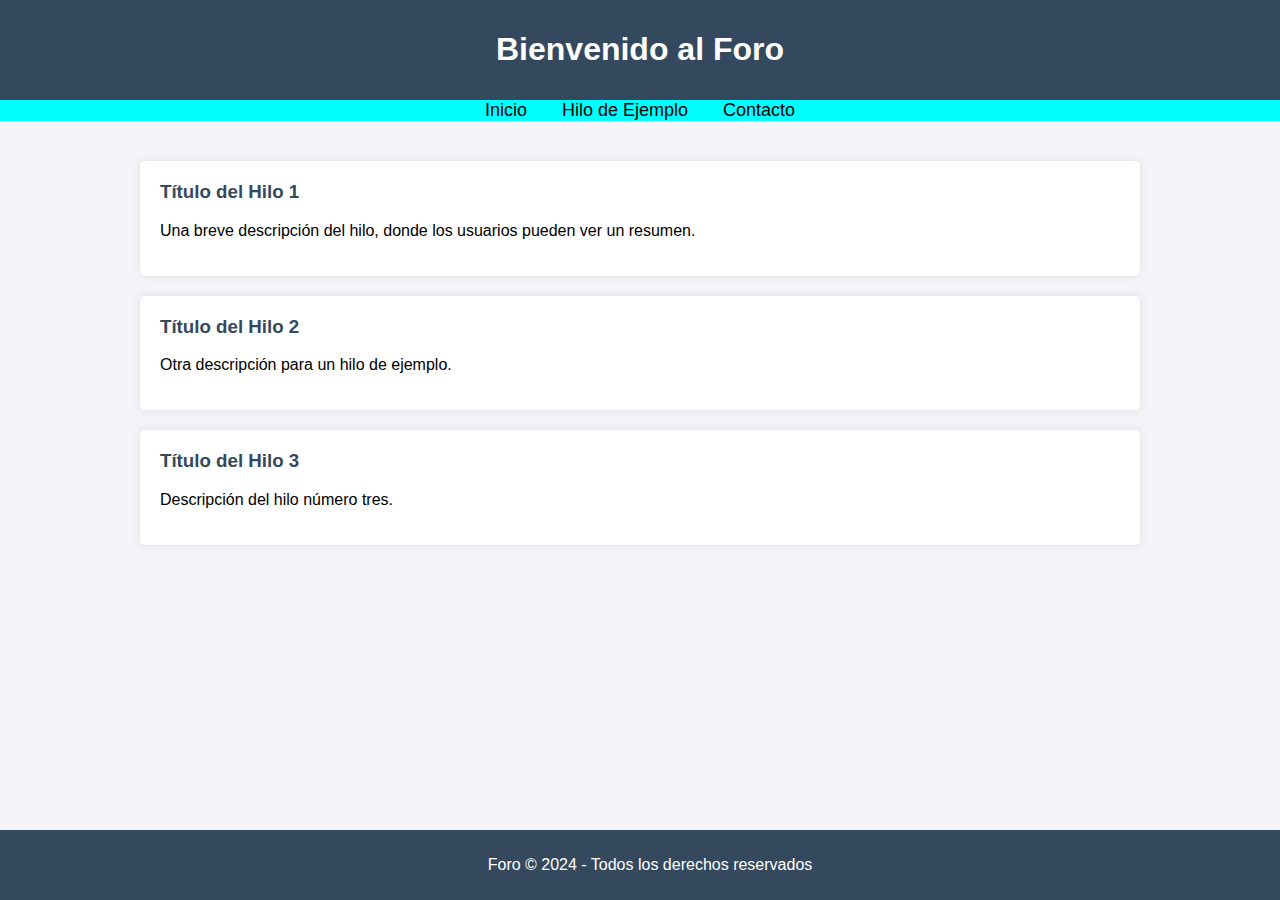
<file: index.html>
<!DOCTYPE html>
<html lang="es">

<head>
    <meta charset="UTF-8">
    <meta name="viewport" content="width=device-width, initial-scale=1.0">
    <title>Foro - Página Principal</title>
    <link rel="stylesheet" href="main.css">
    <script async src="https://www.googletagmanager.com/gtag/js?id=G-WWY4CL50XJ"></script>
    <script>
        window.dataLayer = window.dataLayer || [];
        function gtag() { dataLayer.push(arguments); }
        gtag('js', new Date());

        gtag('config', 'G-WWY4CL50XJ');
    </script>

</head>

<body>

    <header>
        <h1>Bienvenido al Foro</h1>
    </header>

    <nav>
        <a href="index.html">Inicio</a>
        <a href="thread.html">Hilo de Ejemplo</a>
        <a href="#contact">Contacto</a>
    </nav>

    <div class="container">
        <div class="forum-box">
            <h3><a href="thread.html">Título del Hilo 1</a></h3>
            <p>Una breve descripción del hilo, donde los usuarios pueden ver un resumen.</p>
        </div>

        <div class="forum-box">
            <h3><a href="thread.html">Título del Hilo 2</a></h3>
            <p>Otra descripción para un hilo de ejemplo.</p>
        </div>

        <div class="forum-box">
            <h3><a href="thread.html">Título del Hilo 3</a></h3>
            <p>Descripción del hilo número tres.</p>
        </div>
    </div>

    <footer>
        <p>Foro &copy; 2024 - Todos los derechos reservados</p>
    </footer>

</body>

</html>
</file>
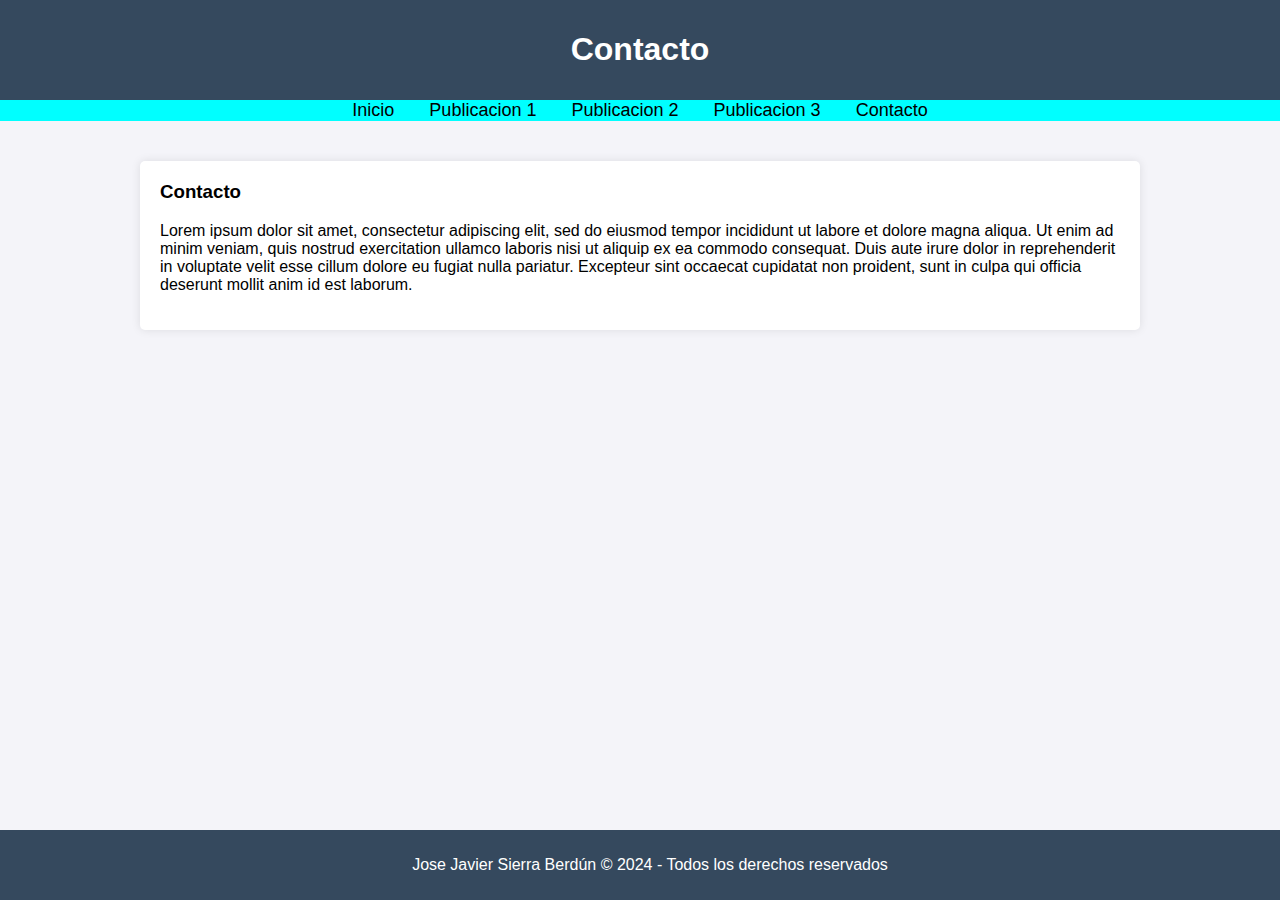
<file: contacto.html>
<!DOCTYPE html>
<html lang="es">
<head>
    <meta charset="UTF-8">
    <meta name="viewport" content="width=device-width, initial-scale=1.0">
    <title>Foro - Publicación 1</title>
    <link rel="stylesheet" href="main.css">
    <script async src="https://www.googletagmanager.com/gtag/js?id=G-WWY4CL50XJ"></script>
    <script>
        window.dataLayer = window.dataLayer || [];
        function gtag() { dataLayer.push(arguments); }
        gtag('js', new Date());

        gtag('config', 'G-WWY4CL50XJ');
    </script>
</head>
<body>

    <header>
        <h1>Contacto</h1>
    </header>

    <nav>
        <a href="index.html">Inicio</a>
        <a href="thread1.html">Publicacion 1</a>
        <a href="thread2.html">Publicacion 2</a>
        <a href="thread3.html">Publicacion 3</a>
        <a href="contacto.html">Contacto</a>
    </nav>

    <div class="container">
        <div class="forum-box">
            <h3>Contacto</h3>
            <p>Lorem ipsum dolor sit amet, consectetur adipiscing elit, sed do eiusmod tempor incididunt ut labore et dolore magna aliqua. Ut enim ad minim veniam, quis nostrud exercitation ullamco laboris nisi ut aliquip ex ea commodo consequat. Duis aute irure dolor in reprehenderit in voluptate velit esse cillum dolore eu fugiat nulla pariatur. Excepteur sint occaecat cupidatat non proident, sunt in culpa qui officia deserunt mollit anim id est laborum.</p>
        </div>
    </div>

    <footer>
        <p>Jose Javier Sierra Berdún &copy; 2024 - Todos los derechos reservados</p>
    </footer>

</body>
</html>
</file>
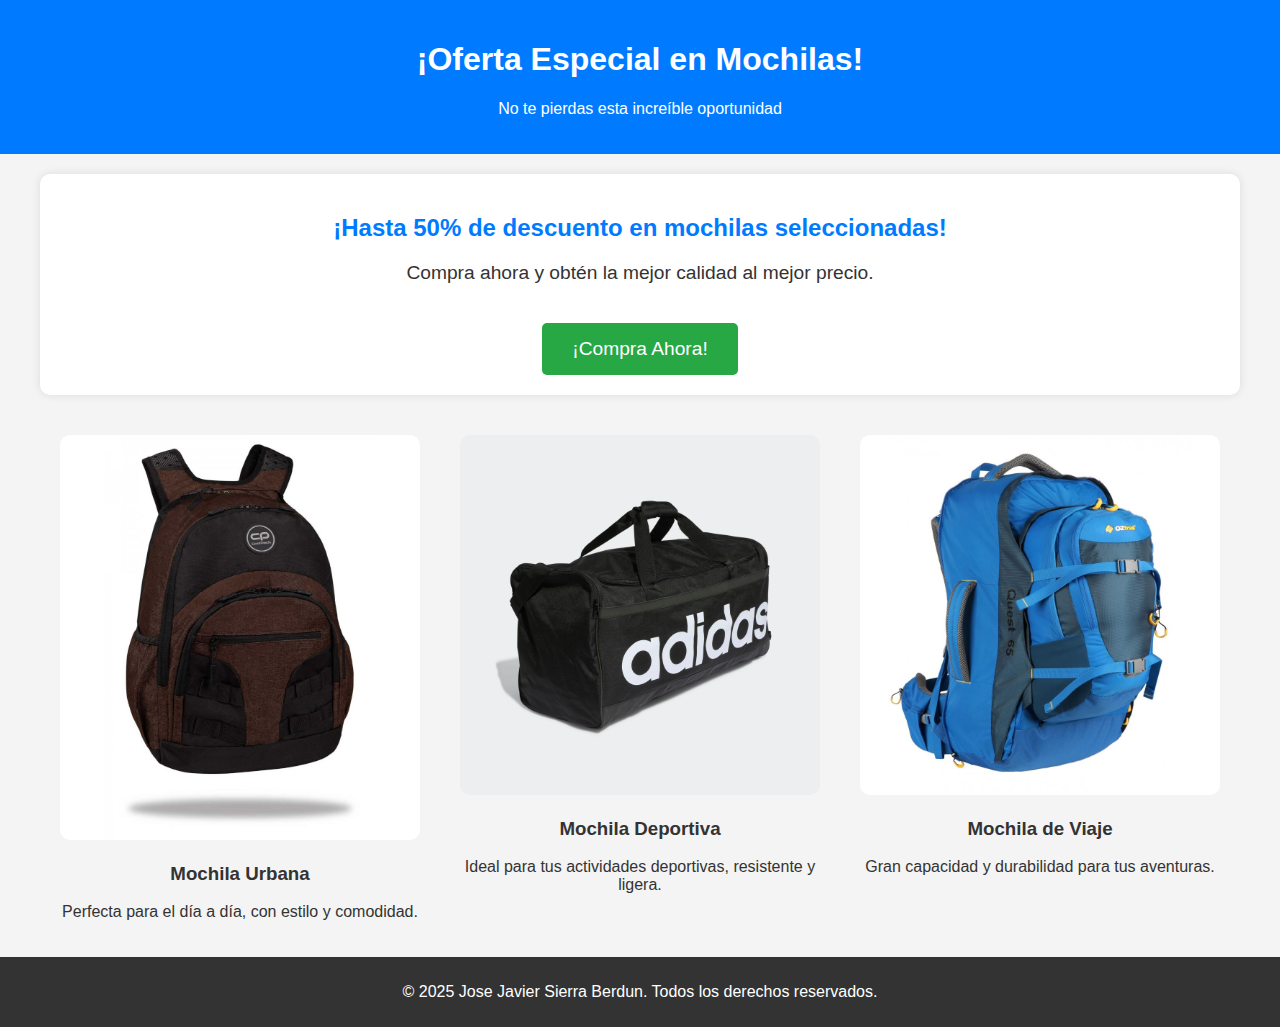
<file: oferta_mochilas.html>
<!DOCTYPE html>
<html lang="es">
<head>
    <meta charset="UTF-8">
    <meta name="viewport" content="width=device-width, initial-scale=1.0">
    <title>Oferta especial en mochilas</title>
    <style>
        body {
            font-family: Arial, sans-serif;
            margin: 0;
            padding: 0;
            display: flex;
            flex-direction: column;
            min-height: 100vh;
            background-color: #f4f4f4;
            color: #333;
        }
        header {
            background-color: #007BFF;
            color: white;
            padding: 20px 0;
            text-align: center;
        }
        .container {
            max-width: 1200px;
            margin: 0 auto;
            padding: 20px;
        }
        .offer {
            background-color: white;
            padding: 20px;
            border-radius: 10px;
            box-shadow: 0 0 10px rgba(0, 0, 0, 0.1);
            text-align: center;
        }
        .offer h2 {
            color: #007BFF;
        }
        .offer p {
            font-size: 1.2em;
        }
        .cta-button {
            display: inline-block;
            background-color: #28a745;
            color: white;
            padding: 15px 30px;
            text-decoration: none;
            border-radius: 5px;
            font-size: 1.2em;
            margin-top: 20px;
            transition: 0.4s;
        }
        .cta-button:hover {
            background-color: #218838;
        }
        .features {
            display: flex;
            justify-content: space-around;
            margin-top: 40px;
        }
        .feature {
            text-align: center;
            width: 30%;
        }
        .feature img {
            max-width: 100%;
            border-radius: 10px;
        }
        footer {
            background-color: #333;
            color: white;
            text-align: center;
            padding: 10px 0;
            margin-top: auto;
        }
    </style>
</head>
<body>

    <header>
        <h1>¡Oferta Especial en Mochilas!</h1>
        <p>No te pierdas esta increíble oportunidad</p>
    </header>

    <div class="container">
        <div class="offer">
            <h2>¡Hasta 50% de descuento en mochilas seleccionadas!</h2>
            <p>Compra ahora y obtén la mejor calidad al mejor precio.</p>
            <a href="#comprar" class="cta-button">¡Compra Ahora!</a>
        </div>

        <div class="features">
            <div class="feature">
                <img src="recursos/urbana.jpg" alt="Mochila 1">
                <h3>Mochila Urbana</h3>
                <p>Perfecta para el día a día, con estilo y comodidad.</p>
            </div>
            <div class="feature">
                <img src="recursos/deportiva.jpg" alt="Mochila 2">
                <h3>Mochila Deportiva</h3>
                <p>Ideal para tus actividades deportivas, resistente y ligera.</p>
            </div>
            <div class="feature">
                <img src="recursos/viaje.jpg" alt="Mochila 3">
                <h3>Mochila de Viaje</h3>
                <p>Gran capacidad y durabilidad para tus aventuras.</p>
            </div>
        </div>
    </div>

    <footer>
        <p>&copy; 2025 Jose Javier Sierra Berdun. Todos los derechos reservados.</p>
    </footer>

</body>
</html>
</file>
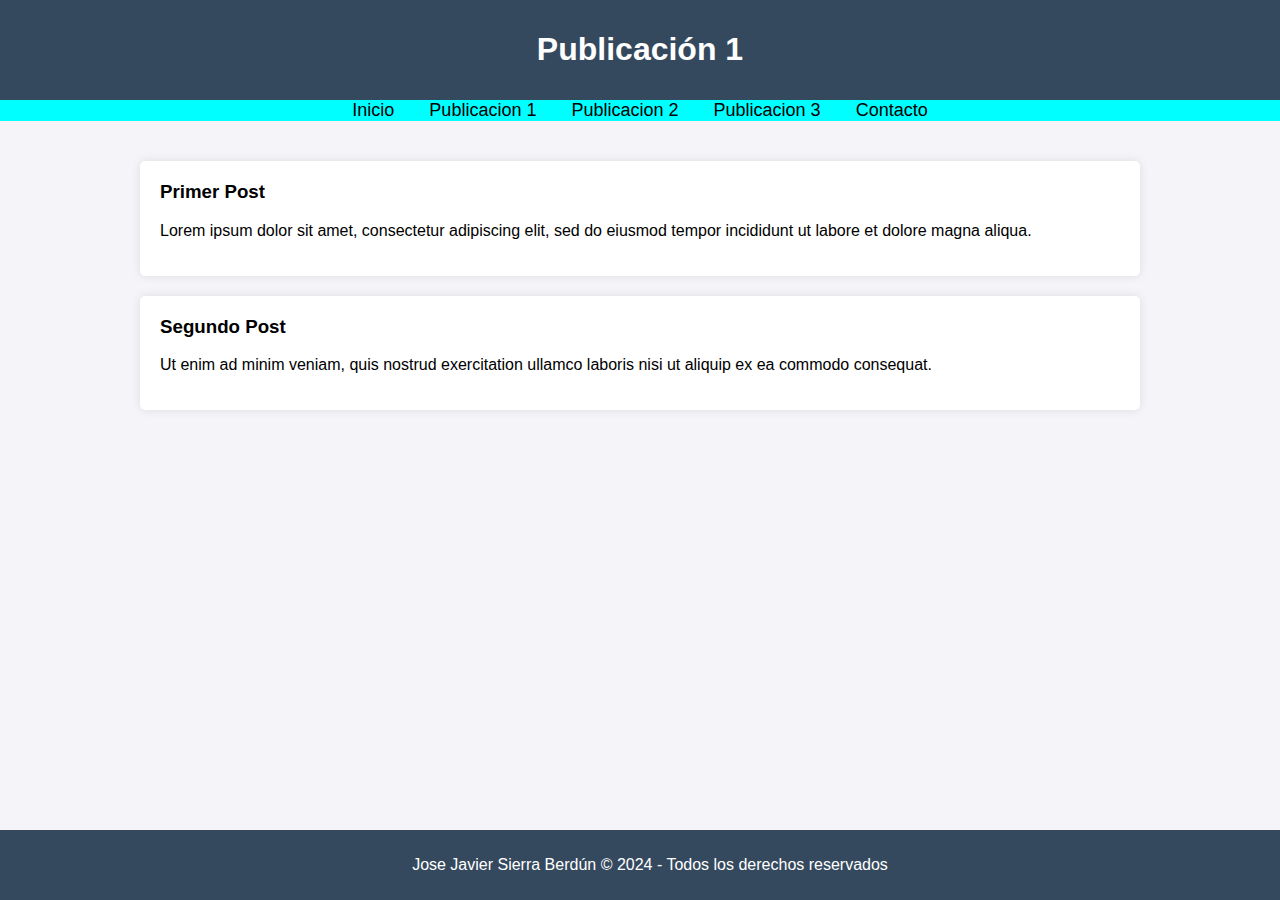
<file: thread1.html>
<!DOCTYPE html>
<html lang="es">
<head>
    <meta charset="UTF-8">
    <meta name="viewport" content="width=device-width, initial-scale=1.0">
    <title>Foro - Publicación 1</title>
    <link rel="stylesheet" href="main.css">
    <script async src="https://www.googletagmanager.com/gtag/js?id=G-WWY4CL50XJ"></script>
    <script>
        window.dataLayer = window.dataLayer || [];
        function gtag() { dataLayer.push(arguments); }
        gtag('js', new Date());

        gtag('config', 'G-WWY4CL50XJ');
    </script>
</head>
<body>

    <header>
        <h1>Publicación 1</h1>
    </header>

    <nav>
        <a href="index.html">Inicio</a>
        <a href="thread1.html">Publicacion 1</a>
        <a href="thread2.html">Publicacion 2</a>
        <a href="thread3.html">Publicacion 3</a>
        <a href="contacto.html">Contacto</a>
    </nav>

    <div class="container">
        <div class="forum-box">
            <h3>Primer Post</h3>
            <p>Lorem ipsum dolor sit amet, consectetur adipiscing elit, sed do eiusmod tempor incididunt ut labore et dolore magna aliqua.</p>
        </div>

        <div class="forum-box">
            <h3>Segundo Post</h3>
            <p>Ut enim ad minim veniam, quis nostrud exercitation ullamco laboris nisi ut aliquip ex ea commodo consequat.</p>
        </div>
    </div>

    <footer>
        <p>Jose Javier Sierra Berdún &copy; 2024 - Todos los derechos reservados</p>
    </footer>

</body>
</html>
</file>
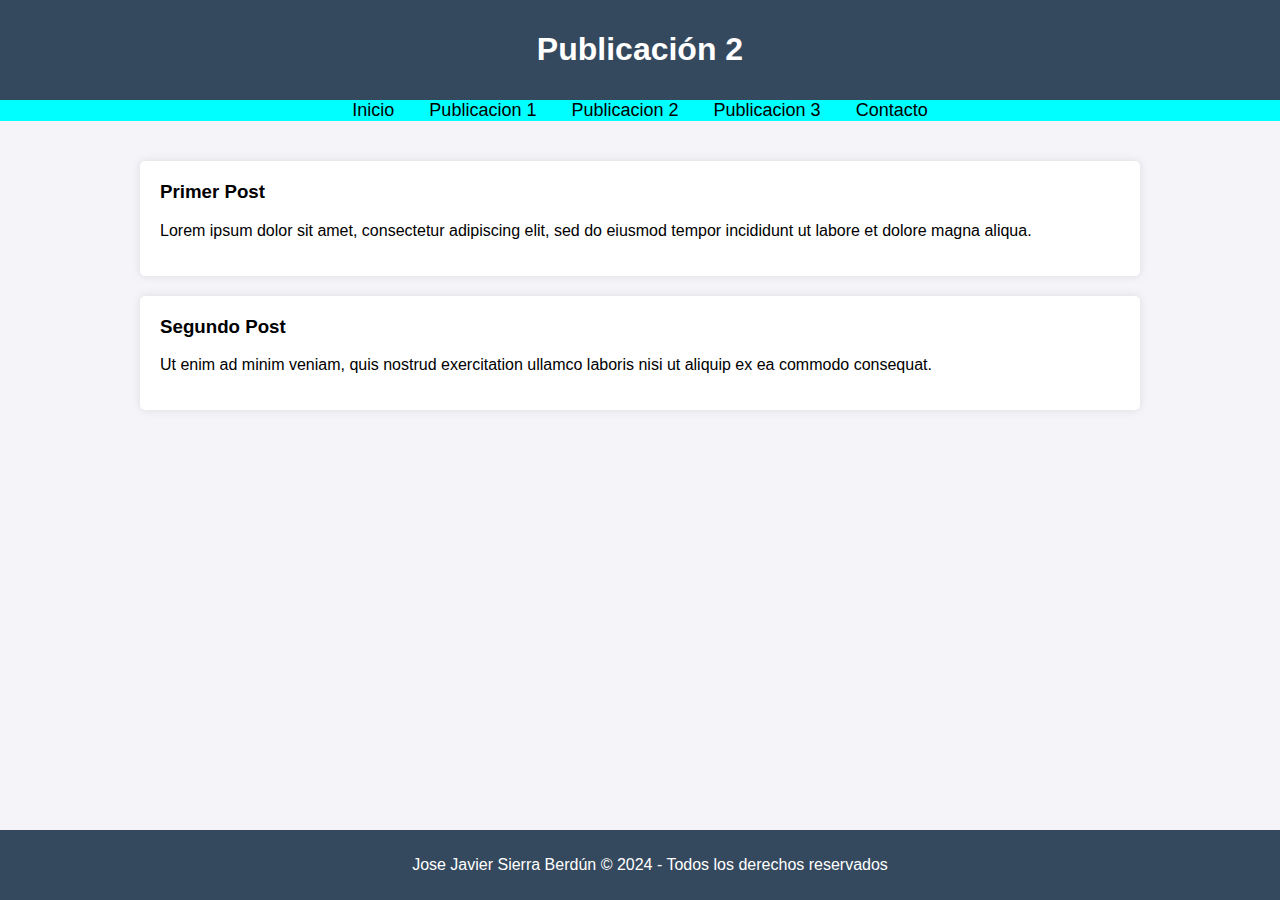
<file: thread2.html>
<!DOCTYPE html>
<html lang="es">
<head>
    <meta charset="UTF-8">
    <meta name="viewport" content="width=device-width, initial-scale=1.0">
    <title>Foro - Publicación 2</title>
    <link rel="stylesheet" href="main.css">
    <script async src="https://www.googletagmanager.com/gtag/js?id=G-WWY4CL50XJ"></script>
    <script>
        window.dataLayer = window.dataLayer || [];
        function gtag() { dataLayer.push(arguments); }
        gtag('js', new Date());

        gtag('config', 'G-WWY4CL50XJ');
    </script>
</head>
<body>

    <header>
        <h1>Publicación 2</h1>
    </header>

    <nav>
        <a href="index.html">Inicio</a>
        <a href="thread1.html">Publicacion 1</a>
        <a href="thread2.html">Publicacion 2</a>
        <a href="thread3.html">Publicacion 3</a>
        <a href="contacto.html">Contacto</a>
    </nav>

    <div class="container">
        <div class="forum-box">
            <h3>Primer Post</h3>
            <p>Lorem ipsum dolor sit amet, consectetur adipiscing elit, sed do eiusmod tempor incididunt ut labore et dolore magna aliqua.</p>
        </div>

        <div class="forum-box">
            <h3>Segundo Post</h3>
            <p>Ut enim ad minim veniam, quis nostrud exercitation ullamco laboris nisi ut aliquip ex ea commodo consequat.</p>
        </div>
    </div>

    <footer>
        <p>Jose Javier Sierra Berdún &copy; 2024 - Todos los derechos reservados</p>
    </footer>

</body>
</html>
</file>
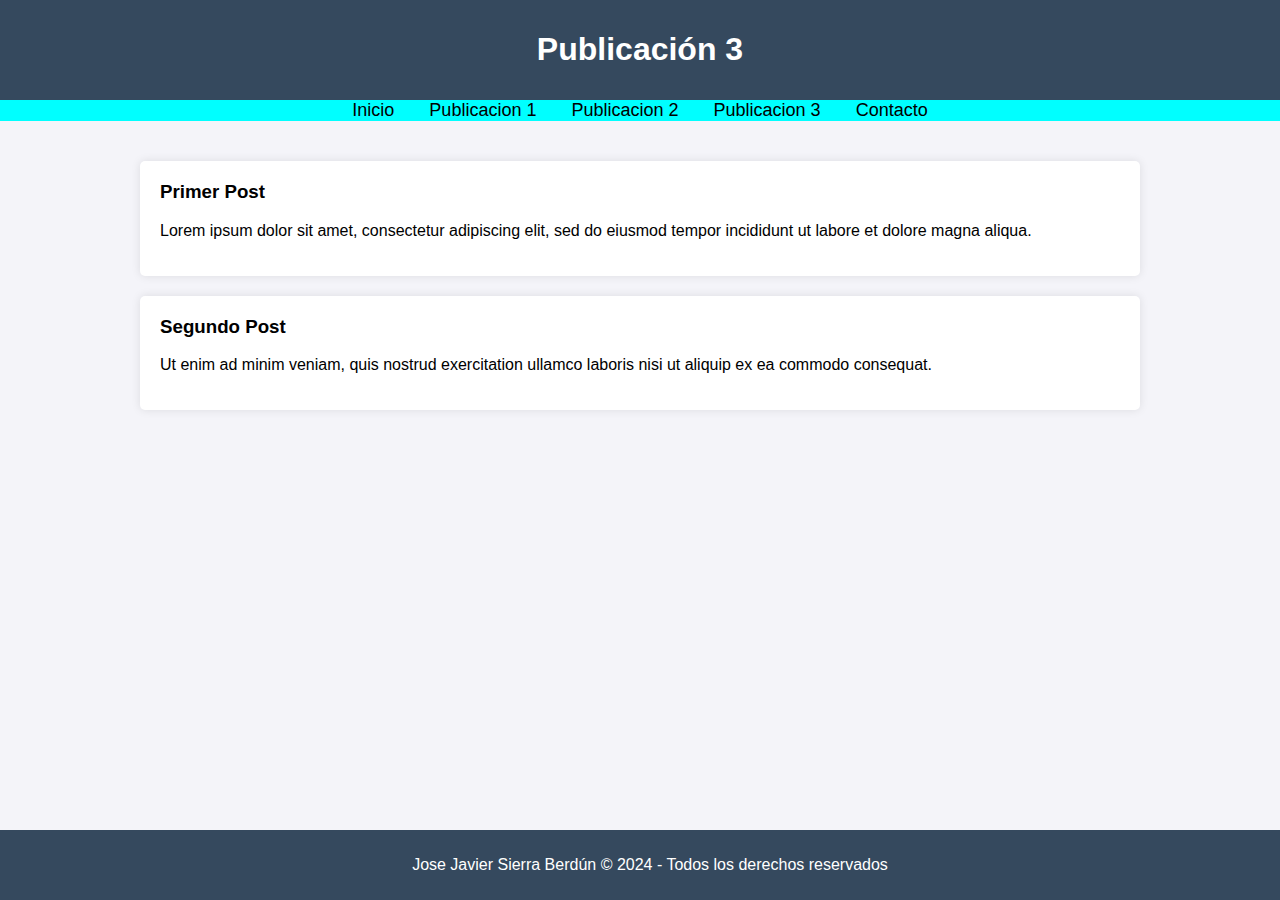
<file: thread3.html>
<!DOCTYPE html>
<html lang="es">
<head>
    <meta charset="UTF-8">
    <meta name="viewport" content="width=device-width, initial-scale=1.0">
    <title>Foro - Publicación 3</title>
    <link rel="stylesheet" href="main.css">
    <script async src="https://www.googletagmanager.com/gtag/js?id=G-WWY4CL50XJ"></script>
    <script>
        window.dataLayer = window.dataLayer || [];
        function gtag() { dataLayer.push(arguments); }
        gtag('js', new Date());

        gtag('config', 'G-WWY4CL50XJ');
    </script>
</head>
<body>

    <header>
        <h1>Publicación 3</h1>
    </header>

    <nav>
        <a href="index.html">Inicio</a>
        <a href="thread1.html">Publicacion 1</a>
        <a href="thread2.html">Publicacion 2</a>
        <a href="thread3.html">Publicacion 3</a>
        <a href="contacto.html">Contacto</a>
    </nav>

    <div class="container">
        <div class="forum-box">
            <h3>Primer Post</h3>
            <p>Lorem ipsum dolor sit amet, consectetur adipiscing elit, sed do eiusmod tempor incididunt ut labore et dolore magna aliqua.</p>
        </div>

        <div class="forum-box">
            <h3>Segundo Post</h3>
            <p>Ut enim ad minim veniam, quis nostrud exercitation ullamco laboris nisi ut aliquip ex ea commodo consequat.</p>
        </div>
    </div>

    <footer>
        <p>Jose Javier Sierra Berdún &copy; 2024 - Todos los derechos reservados</p>
    </footer>

</body>
</html>
</file>
<file: main.css>
body {
    font-family: Arial, sans-serif;
    background-color: #f4f4f9;
    margin: 0;
    padding: 0;
}

header {
    background-color: #35495e;
    color: white;
    padding: 10px;
    text-align: center;
}

footer {
    background-color: #35495e;
    color: white;
    padding: 10px;
    text-align: center;
    position: fixed;
    bottom: 0;
    width: 100%;
}

.container {
    max-width: 1000px;
    margin: 0 auto;
    padding: 20px;
}

.forum-box {
    background-color: white;
    padding: 20px;
    margin-bottom: 20px;
    box-shadow: 0 0 10px rgba(0, 0, 0, 0.1);
    border-radius: 5px;
}

.forum-box h3 {
    margin-top: 0;
}

.forum-box a {
    color: #35495e;
    text-decoration: none;
}

.forum-box a:hover {
    text-decoration: underline;
}

nav {
    margin-bottom: 20px;
    text-align: center;
    background-color: aqua;
    font-size: large;
}

nav a {
    color: rgb(0, 0, 0);
    margin: 0 15px;
    text-decoration: none;
}

nav a:hover {
    text-decoration: underline;
}
</file>
